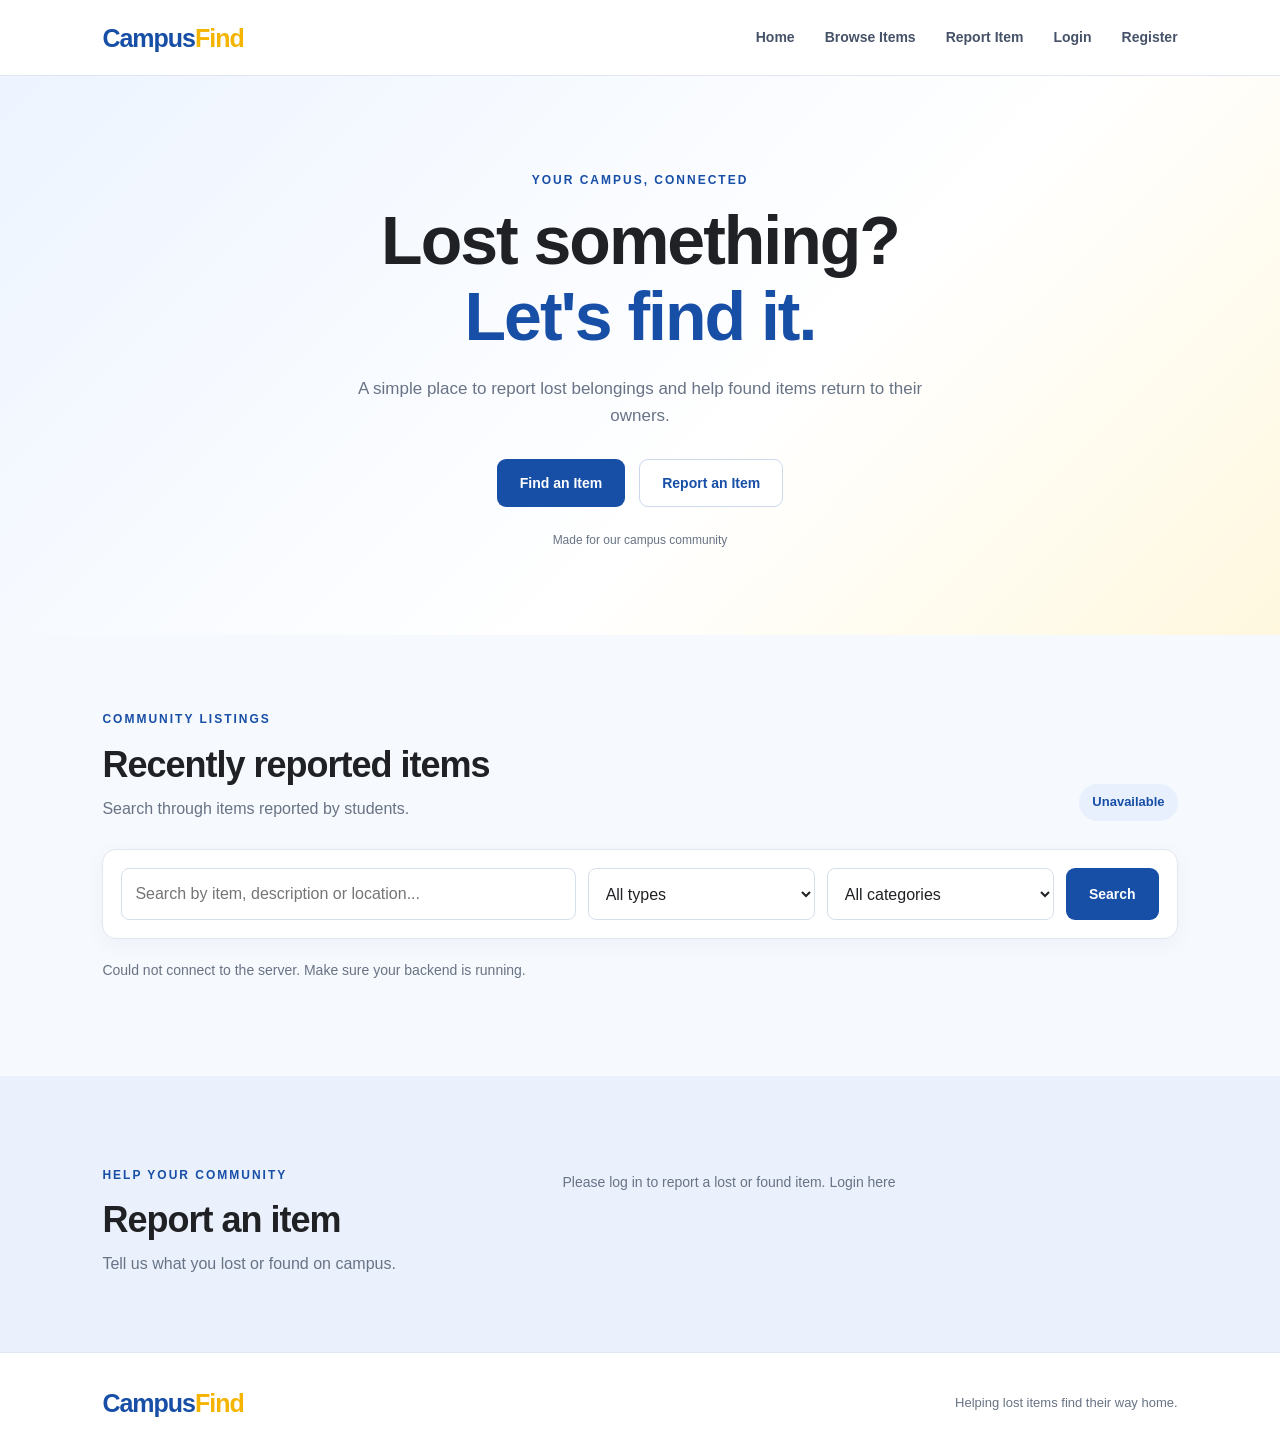
<file: index.html>
<!DOCTYPE html>
<html lang="en">
<head>
  <meta charset="UTF-8">
  <meta name="viewport" content="width=device-width, initial-scale=1.0">
  <title>Campus Lost & Found</title>
  <link rel="stylesheet" href="style.css">
  <script src="auth.js" defer></script>
  <script src="script.js" defer></script>
</head>
<body>
  <header class="navbar">
    <a href="#home" class="logo">Campus<span>Find</span></a>

    <nav>
      <a href="#home">Home</a>
      <a href="#items">Browse Items</a>
      <a href="#report">Report Item</a>
      <a href="login.html" id="login-link">Login</a>
      <a href="register.html" id="register-link">Register</a>
      <button type="button" id="logout-button" hidden>Logout</button>
    </nav>
  </header>

  <main>
    <section class="hero" id="home">
      <p class="eyebrow">YOUR CAMPUS, CONNECTED</p>
      <h1>Lost something?<br><span>Let's find it.</span></h1>
      <p class="hero-text">
        A simple place to report lost belongings and help
        found items return to their owners.
      </p>

      <div class="hero-actions">
        <a href="#items" class="btn btn-primary">Find an Item</a>
        <a href="#report" class="btn btn-secondary">Report an Item</a>
      </div>

      <div class="hero-note">Made for our campus community</div>
    </section>

    <section class="items-section" id="items">
      <div class="section-heading">
        <div>
          <p class="eyebrow">COMMUNITY LISTINGS</p>
          <h2>Recently reported items</h2>
          <p>Search through items reported by students.</p>
        </div>
        <span id="item-count" class="item-count">Loading items...</span>
      </div>

      <div class="search-panel">
        <input
          type="search"
          id="search-input"
          placeholder="Search by item, description or location..."
          aria-label="Search items"
        >

        <select id="type-filter" aria-label="Filter by type">
          <option value="">All types</option>
          <option value="Lost">Lost</option>
          <option value="Found">Found</option>
        </select>

        <select id="category-filter" aria-label="Filter by category">
          <option value="">All categories</option>
          <option value="Accessories">Accessories</option>
          <option value="Electronics">Electronics</option>
          <option value="Books">Books</option>
          <option value="Clothing">Clothing</option>
          <option value="Bags">Bags</option>
          <option value="Other">Other</option>
        </select>

        <button id="search-button" class="btn btn-primary" type="button">
          Search
        </button>
      </div>

      <p id="message" class="message" role="status">
        Connecting to the campus database...
      </p>

      <div id="items-container" class="items-grid"></div>
    </section>

    <section class="report-section" id="report">
      <div class="report-intro">
        <p class="eyebrow">HELP YOUR COMMUNITY</p>
        <h2>Report an item</h2>
        <p>Tell us what you lost or found on campus.</p>
      </div>

      <form id="item-form">
        <div class="form-row">
          <div class="form-group">
            <label for="title">Item name</label>
            <input
              id="title"
              name="title"
              required
              placeholder="e.g. Black water bottle"
            >
          </div>

          <div class="form-group">
            <label for="type">Report type</label>
            <select id="type" name="type" required>
              <option value="Lost">I lost this</option>
              <option value="Found">I found this</option>
            </select>
          </div>
        </div>

        <div class="form-row">
          <div class="form-group">
            <label for="category">Category</label>
            <select id="category" name="category" required>
              <option value="">Select category</option>
              <option value="Accessories">Accessories</option>
              <option value="Electronics">Electronics</option>
              <option value="Books">Books</option>
              <option value="Clothing">Clothing</option>
              <option value="Bags">Bags</option>
              <option value="Other">Other</option>
            </select>
          </div>

          <div class="form-group">
            <label for="location">Campus location</label>
            <input
              id="location"
              name="location"
              required
              placeholder="e.g. University Library"
            >
          </div>
        </div>

        <div class="form-group">
          <label for="date">Date lost or found</label>
          <input id="date" name="date" type="date" required>
        </div>

        <div class="form-group">
          <label for="description">Description</label>
          <textarea
            id="description"
            name="description"
            rows="4"
            required
            placeholder="Add details that may help identify the item..."
          ></textarea>
        </div>

        <button type="submit" class="btn btn-primary">
          Submit Report
        </button>

        <p id="form-message" class="message" role="status"></p>
      </form>
    </section>
  </main>

  <footer>
    <a href="#home" class="logo">Campus<span>Find</span></a>
    <p>Helping lost items find their way home.</p>
  </footer>
</body>
</html>
</file>
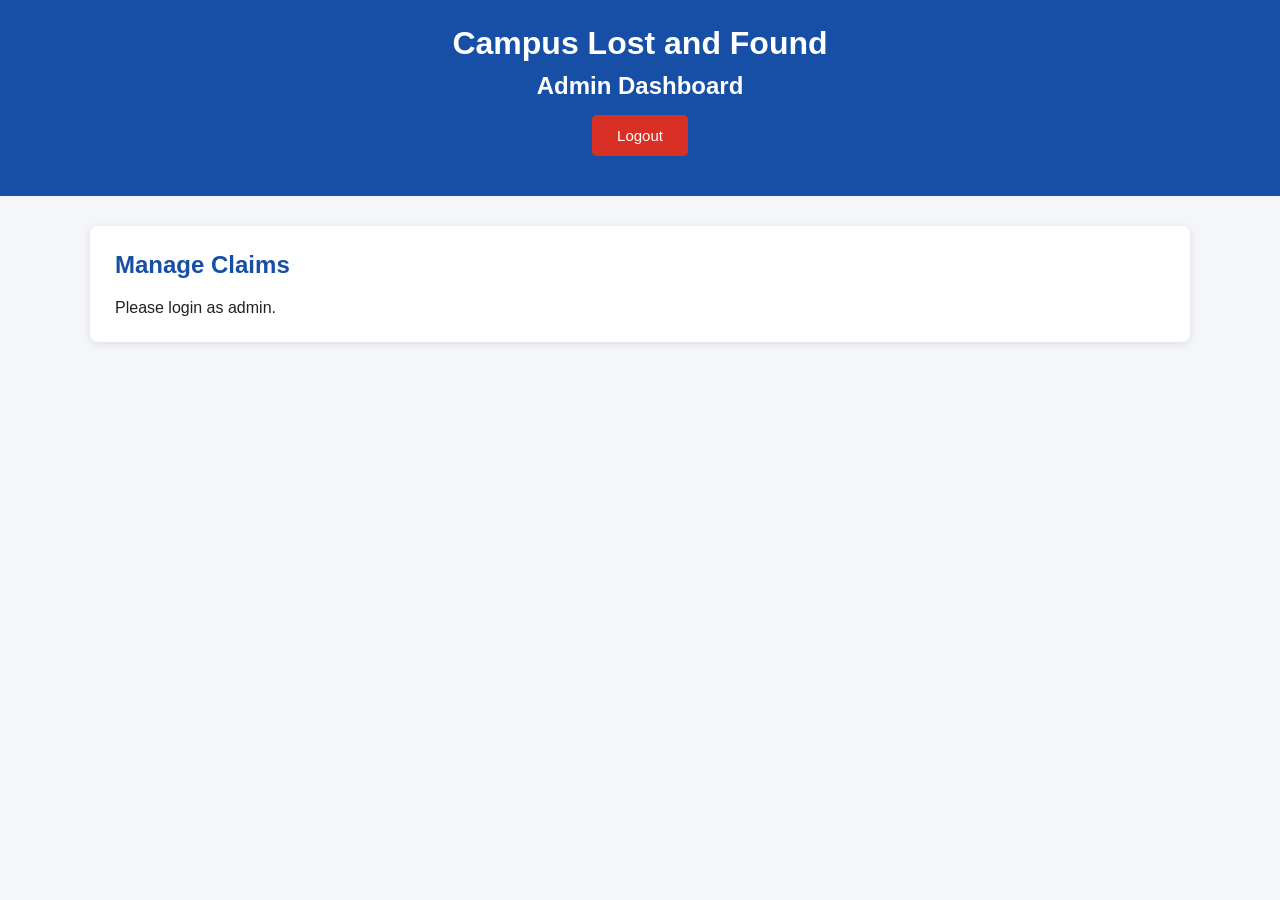
<file: admin.html>
<!DOCTYPE html>
<html lang="en">

<head>
    <meta charset="UTF-8">
    <meta name="viewport" content="width=device-width, initial-scale=1.0">

    <title>Admin Dashboard - Campus Lost and Found</title>

    <link rel="stylesheet" href="admin.css">
</head>

<body>

    <header>
        <h1>Campus Lost and Found</h1>

        <h2>Admin Dashboard</h2>

        <button
            id="logoutBtn"
            type="button"
            style="display: block; background-color: #D93025; color: white; padding: 12px 25px; border: none; border-radius: 5px; cursor: pointer; margin: 15px auto;">
            Logout
        </button>
    </header>

    <main>

        <section>

            <h2>Manage Claims</h2>

            <div id="claimsContainer">
                <p>Loading claims...</p>
            </div>

        </section>

    </main>

    <script src="admin.js"></script>

</body>

</html>
</file>
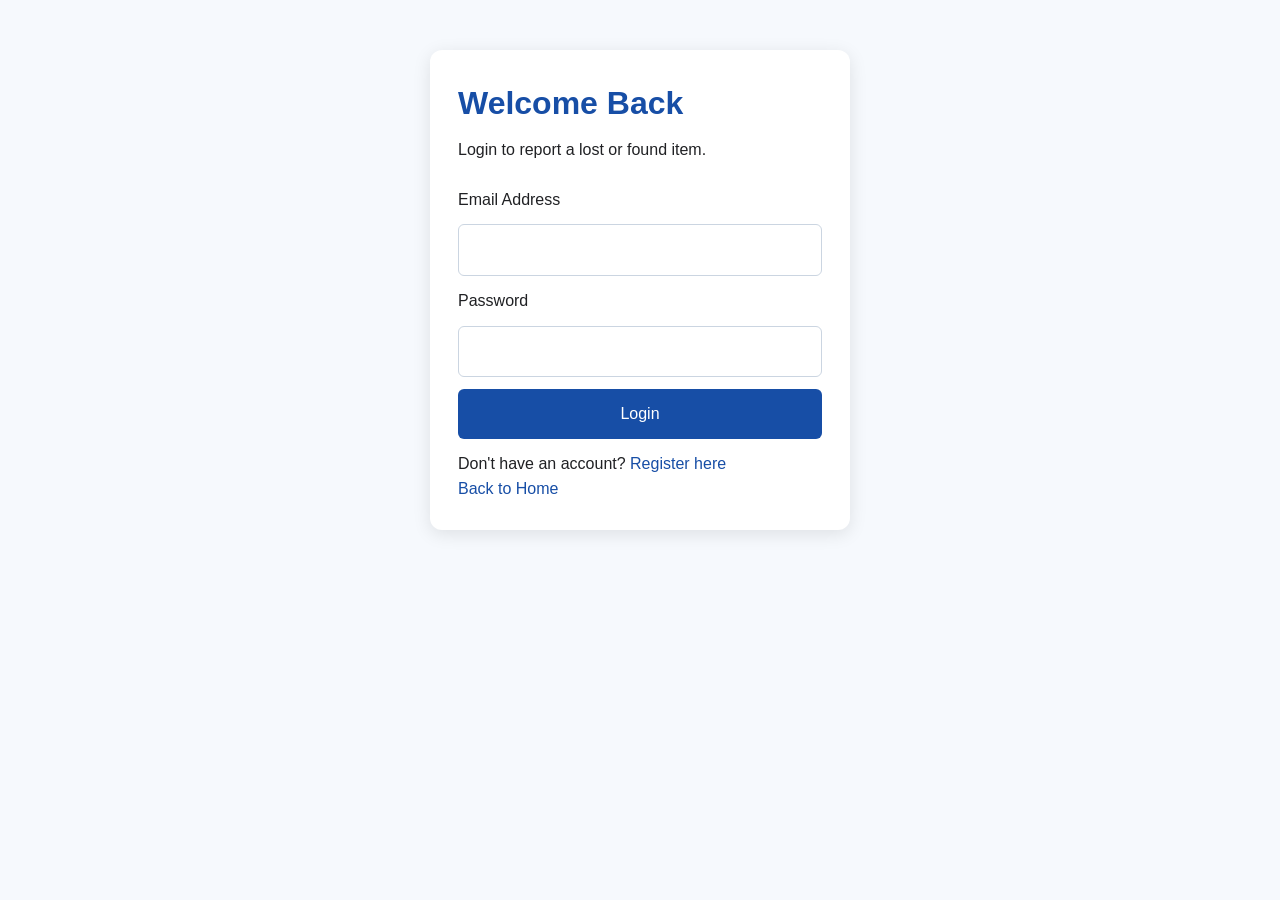
<file: login.html>
<!DOCTYPE html>
<html lang="en">
<head>
  <meta charset="UTF-8">
  <meta name="viewport" content="width=device-width, initial-scale=1.0">
  <title>Login | Campus Lost and Found</title>
  <link rel="stylesheet" href="style.css">
</head>
<body>
  <main class="auth-container">
    <h1>Welcome Back</h1>
    <p>Login to report a lost or found item.</p>

    <form id="login-form">
      <label for="email">Email Address</label>
      <input type="email" id="email" name="email" required>

      <label for="password">Password</label>
      <input type="password" id="password" name="password" required>

      <button type="submit">Login</button>
      <p id="auth-message" role="status"></p>
    </form>

    <p>Don't have an account? <a href="register.html">Register here</a></p>
    <p><a href="index.html">Back to Home</a></p>
  </main>

  <script src="auth.js"></script>
</body>
</html>
</file>
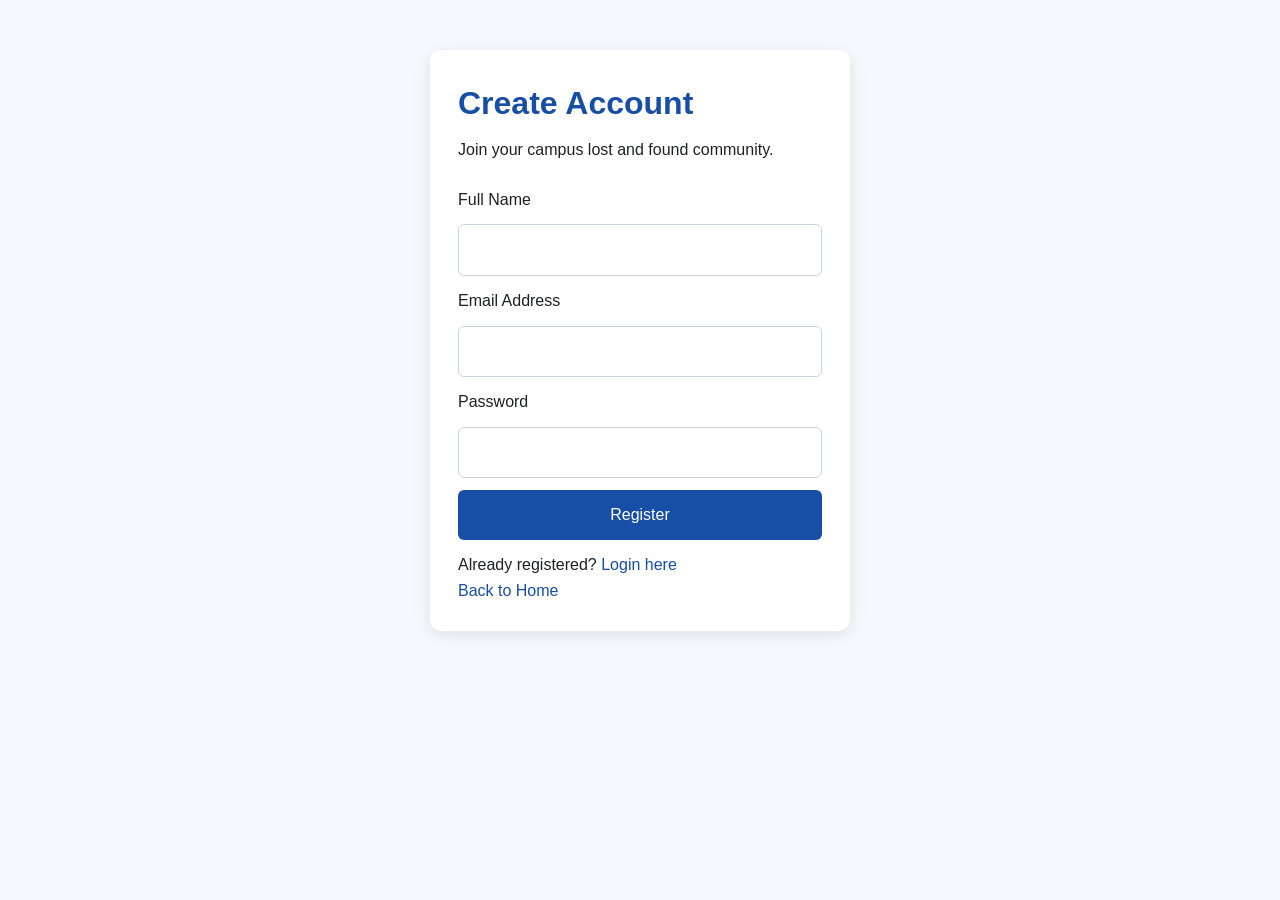
<file: register.html>
<!DOCTYPE html>
<html lang="en">
<head>
  <meta charset="UTF-8">
  <meta name="viewport" content="width=device-width, initial-scale=1.0">
  <title>Register | Campus Lost and Found</title>
  <link rel="stylesheet" href="style.css">
</head>
<body>
  <main class="auth-container">
    <h1>Create Account</h1>
    <p>Join your campus lost and found community.</p>

    <form id="register-form">
      <label for="name">Full Name</label>
      <input type="text" id="name" name="name" required>

      <label for="email">Email Address</label>
      <input type="email" id="email" name="email" required>

      <label for="password">Password</label>
      <input type="password" id="password" name="password" minlength="8" required>

      <button type="submit">Register</button>
      <p id="auth-message" role="status"></p>
    </form>

    <p>Already registered? <a href="login.html">Login here</a></p>
    <p><a href="index.html">Back to Home</a></p>
  </main>

  <script src="auth.js"></script>
</body>
</html>
</file>
<file: style.css>
:root {
  --primary: #174ea6;
  --primary-dark: #123b80;
  --accent: #f4b400;
  --background: #f6f9fd;
  --text: #202124;
  --muted: #687385;
  --white: #ffffff;
  --border: #e2e8f0;
  --success: #16804a;
}

* {
  margin: 0;
  padding: 0;
  box-sizing: border-box;
}

html {
  scroll-behavior: smooth;
  scroll-padding-top: 90px;
}

body {
  font-family: Arial, Helvetica, sans-serif;
  background: var(--background);
  color: var(--text);
  line-height: 1.6;
}

a {
  color: inherit;
  text-decoration: none;
}

button,
input,
select,
textarea {
  font: inherit;
}

button,
a,
select {
  -webkit-tap-highlight-color: transparent;
}

.navbar {
  min-height: 76px;
  padding: 16px 8%;
  display: flex;
  align-items: center;
  justify-content: space-between;
  gap: 24px;
  background: var(--white);
  border-bottom: 1px solid var(--border);
  position: sticky;
  top: 0;
  z-index: 10;
}

.logo {
  font-size: 25px;
  font-weight: 800;
  letter-spacing: -1px;
  color: var(--primary);
}

.logo span {
  color: var(--accent);
}

.navbar nav {
  display: flex;
  align-items: center;
  gap: 30px;
}

.navbar nav a {
  font-size: 14px;
  font-weight: 600;
  color: #465268;
  transition: color 0.2s;
}

.navbar nav a:hover {
  color: var(--primary);
}

.hero {
  padding: 95px 8% 85px;
  text-align: center;
  background: linear-gradient(135deg, #edf4ff, #ffffff 60%, #fff8df);
}

.eyebrow {
  color: var(--primary);
  font-size: 12px;
  font-weight: 800;
  letter-spacing: 2px;
  margin-bottom: 12px;
}

.hero h1 {
  font-size: clamp(42px, 6vw, 68px);
  line-height: 1.12;
  letter-spacing: -2px;
  margin-bottom: 20px;
}

.hero h1 span {
  color: var(--primary);
}

.hero-text {
  max-width: 570px;
  margin: 0 auto;
  color: var(--muted);
  font-size: 17px;
}

.hero-actions {
  display: flex;
  justify-content: center;
  flex-wrap: wrap;
  gap: 14px;
  margin-top: 30px;
}

.btn {
  display: inline-flex;
  align-items: center;
  justify-content: center;
  padding: 12px 22px;
  border: 1px solid transparent;
  border-radius: 9px;
  cursor: pointer;
  font-weight: 700;
  font-size: 14px;
  transition: background 0.2s, transform 0.2s;
}

.btn:hover {
  transform: translateY(-2px);
}

.btn-primary {
  background: var(--primary);
  color: var(--white);
}

.btn-primary:hover {
  background: var(--primary-dark);
}

.btn-secondary {
  background: var(--white);
  color: var(--primary);
  border-color: #cbd8ed;
}

.btn-secondary:hover {
  background: #edf4ff;
}

.hero-note {
  margin-top: 24px;
  font-size: 12px;
  color: var(--muted);
}

.items-section,
.report-section {
  padding: 75px 8%;
}

.section-heading {
  display: flex;
  justify-content: space-between;
  align-items: end;
  flex-wrap: wrap;
  gap: 20px;
  margin-bottom: 28px;
}

.section-heading h2,
.report-intro h2 {
  font-size: clamp(27px, 4vw, 36px);
  letter-spacing: -1px;
  line-height: 1.25;
  margin-bottom: 9px;
}

.section-heading p:not(.eyebrow),
.report-intro > p:not(.eyebrow) {
  color: var(--muted);
}

.item-count {
  color: var(--primary);
  background: #e8f0fe;
  padding: 8px 13px;
  border-radius: 30px;
  font-size: 13px;
  font-weight: 700;
}

.search-panel {
  display: grid;
  grid-template-columns: minmax(200px, 2fr) 1fr 1fr auto;
  gap: 12px;
  padding: 18px;
  border: 1px solid var(--border);
  border-radius: 14px;
  background: var(--white);
  box-shadow: 0 5px 22px rgba(30, 55, 90, 0.04);
}

input,
select,
textarea {
  width: 100%;
  min-width: 0;
  padding: 12px 13px;
  border: 1px solid #d7dfeb;
  border-radius: 8px;
  background: var(--white);
  color: var(--text);
  outline: none;
}

input:focus,
select:focus,
textarea:focus {
  border-color: var(--primary);
  box-shadow: 0 0 0 3px rgba(23, 78, 166, 0.1);
}

.message {
  margin: 20px 0;
  font-size: 14px;
  color: var(--muted);
}

.items-grid {
  display: grid;
  grid-template-columns: repeat(3, minmax(0, 1fr));
  gap: 22px;
}

.item-card {
  padding: 22px;
  border: 1px solid var(--border);
  border-radius: 14px;
  background: var(--white);
  box-shadow: 0 5px 20px rgba(30, 55, 90, 0.04);
  transition: transform 0.2s, box-shadow 0.2s;
}

.item-card:hover {
  transform: translateY(-4px);
  box-shadow: 0 12px 28px rgba(30, 55, 90, 0.09);
}

.item-card h3 {
  margin: 14px 0 8px;
  font-size: 19px;
  overflow-wrap: anywhere;
}

.item-card p {
  color: var(--muted);
  font-size: 14px;
  overflow-wrap: anywhere;
}

.item-card .item-location {
  margin-top: 14px;
  color: #465268;
}

.item-badges {
  display: flex;
  flex-wrap: wrap;
  gap: 8px;
}

.item-badge {
  padding: 5px 10px;
  border-radius: 30px;
  font-size: 11px;
  font-weight: 800;
}

.badge-lost {
  background: #fff0ee;
  color: #b42318;
}

.badge-found {
  background: #e6f6ec;
  color: var(--success);
}

.badge-status {
  background: #edf2fa;
  color: #465268;
}

.empty-state {
  grid-column: 1 / -1;
  padding: 35px 20px;
  border: 1px dashed #cbd5e1;
  border-radius: 12px;
  text-align: center;
  color: var(--muted);
}

.report-section {
  background: #eaf1fc;
  display: grid;
  grid-template-columns: 0.8fr 1.2fr;
  gap: 50px;
  align-items: start;
}

.report-intro {
  padding-top: 15px;
}

#item-form {
  background: var(--white);
  padding: 28px;
  border: 1px solid var(--border);
  border-radius: 14px;
  box-shadow: 0 8px 28px rgba(30, 55, 90, 0.05);
}

.form-row {
  display: grid;
  grid-template-columns: 1fr 1fr;
  gap: 16px;
}

.form-group {
  margin-bottom: 18px;
}

.form-group label {
  display: block;
  margin-bottom: 7px;
  font-size: 13px;
  font-weight: 700;
}

textarea {
  resize: vertical;
}

#form-message {
  margin-bottom: 0;
}

footer {
  padding: 30px 8%;
  display: flex;
  justify-content: space-between;
  align-items: center;
  flex-wrap: wrap;
  gap: 15px;
  background: #ffffff;
  border-top: 1px solid var(--border);
}

footer p {
  color: var(--muted);
  font-size: 13px;
}

@media (max-width: 900px) {
  .search-panel {
    grid-template-columns: 1fr 1fr;
  }

  .items-grid {
    grid-template-columns: repeat(2, minmax(0, 1fr));
  }

  .report-section {
    grid-template-columns: 1fr;
    gap: 25px;
  }
}

@media (max-width: 600px) {
  .navbar {
    padding: 14px 5%;
    align-items: flex-start;
    flex-direction: column;
    gap: 10px;
  }

  .navbar nav {
    width: 100%;
    flex-wrap: wrap;
    gap: 16px;
  }

  .hero,
  .items-section,
  .report-section {
    padding: 48px 5%;
  }

  .hero h1 {
    letter-spacing: -1px;
  }

  .hero-text {
    font-size: 15px;
  }

  .search-panel,
  .items-grid,
  .form-row {
    grid-template-columns: 1fr;
  }

  #item-form {
    padding: 20px;
  }

  footer {
    padding: 25px 5%;
    align-items: flex-start;
    flex-direction: column;
  }
}

.auth-container {
  width: min(90%, 420px);
  margin: 50px auto;
  padding: 28px;
  background: #ffffff;
  border-radius: 12px;
  box-shadow: 0 4px 18px rgba(0, 0, 0, 0.1);
}

.auth-container h1 {
  color: #174ea6;
  margin-bottom: 8px;
}

.auth-container form {
  display: flex;
  flex-direction: column;
  gap: 12px;
  margin-top: 24px;
}

.auth-container input {
  padding: 12px;
  border: 1px solid #cbd5e1;
  border-radius: 6px;
  font: inherit;
}

.auth-container button {
  padding: 12px;
  background: #174ea6;
  color: white;
  border: none;
  border-radius: 6px;
  cursor: pointer;
  font: inherit;
}

.auth-container button:hover {
  background: #0b5394;
}

.auth-container a {
  color: #174ea6;
}

#auth-message {
  overflow-wrap: anywhere;
}
</file>
<file: admin.css>
* {
    margin: 0;
    padding: 0;
    box-sizing: border-box;
}

body {
    font-family: Arial, sans-serif;
    background-color: #F4F6F9;
    color: #202124;
}

header {
    background-color: #174EA6;
    color: white;
    padding: 25px;
    text-align: center;
}

header h1 {
    margin-bottom: 10px;
}

main {
    width: 90%;
    max-width: 1100px;
    margin: 30px auto;
}

section {
    background-color: white;
    padding: 25px;
    border-radius: 8px;
    box-shadow: 0 2px 8px rgba(0, 0, 0, 0.1);
}

section h2 {
    margin-bottom: 20px;
    color: #174EA6;
}

#claimsContainer {
    display: grid;
    grid-template-columns: repeat(auto-fit, minmax(280px, 1fr));
    gap: 20px;
}

.claim-card {
    border: 1px solid #ddd;
    border-radius: 8px;
    padding: 18px;
    background-color: #fff;
}

.claim-card h3 {
    color: #174EA6;
    margin-bottom: 12px;
}

.claim-card p {
    margin: 8px 0;
    line-height: 1.5;
}

button {
    padding: 10px 15px;
    border: none;
    border-radius: 5px;
    cursor: pointer;
    margin: 10px 5px 0 0;
    color: white;
}

.approve-btn {
    background-color: #188038;
}

.reject-btn {
    background-color: #D93025;
}

button:hover {
    opacity: 0.85;
}

@media (max-width: 600px) {
    main {
        width: 95%;
    }

    section {
        padding: 15px;
    }
}
#logoutBtn {
    background-color: #D93025;
    color: white;
    padding: 10px 20px;
    border: none;
    border-radius: 5px;
    cursor: pointer;
    margin-top: 15px;
    font-size: 15px;
}

#logoutBtn:hover {
    background-color: #B3261E;
}
</file>
